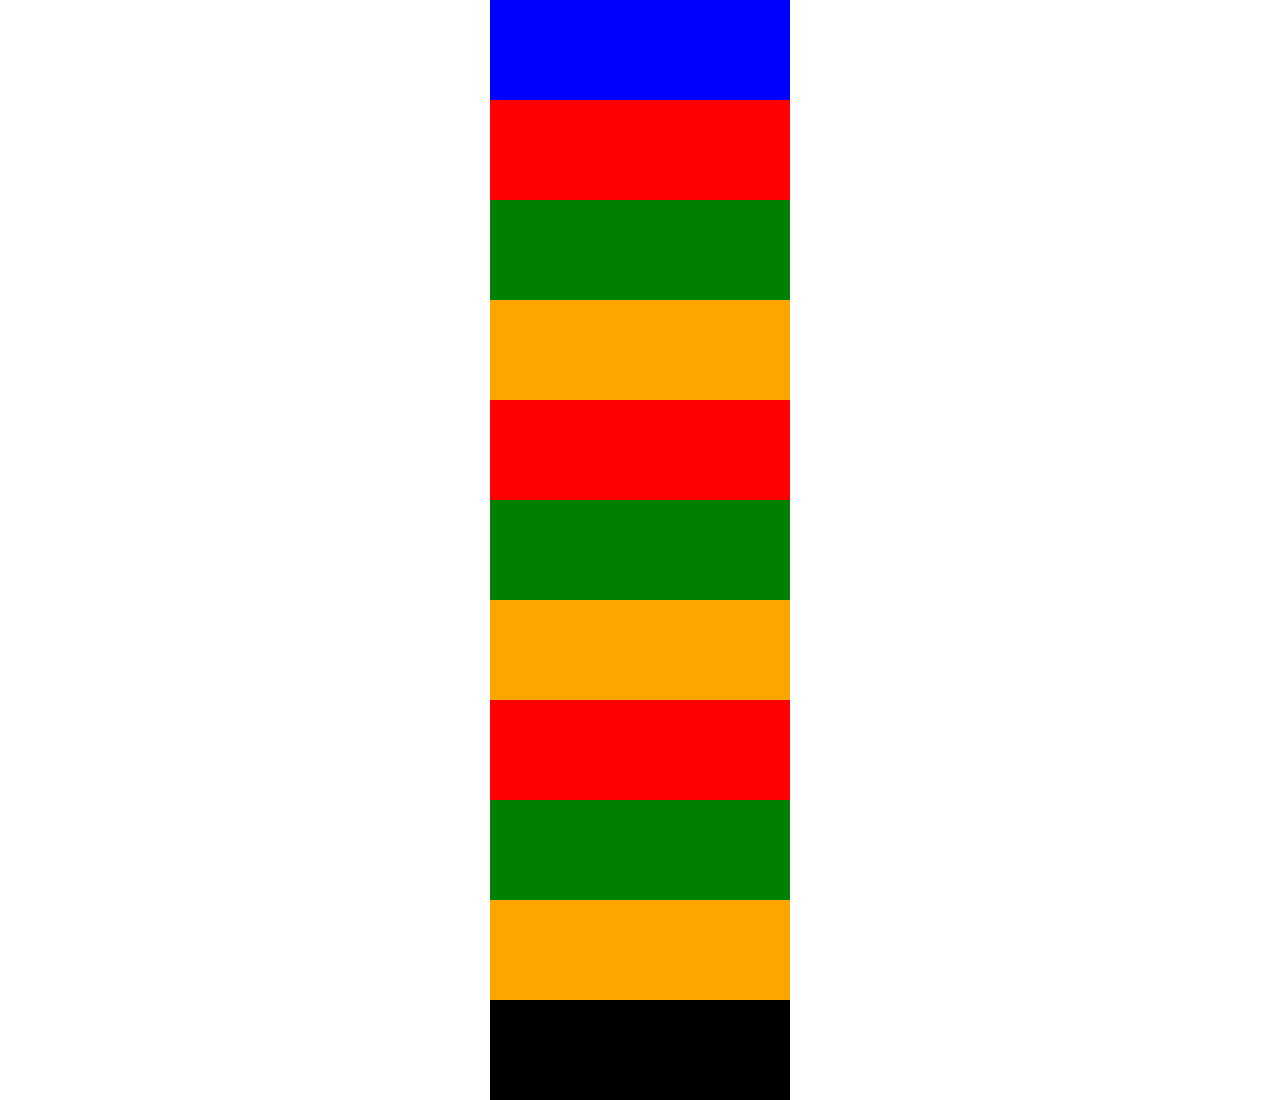
<file: index.html>
<!doctype html><html lang="en"><head><meta charset="UTF-8"><meta name="viewport" content="width=device-width, user-scalable=no, initial-scale=1.0, maximum-scale=1.0, minimum-scale=1.0"><meta http-equiv="X-UA-Compatible" content="ie=edge"><title>Document</title><link rel="stylesheet" href="style.0699c4c0.css"></head><body> <div id="header"></div> <div class="important"></div> <div class="interesting"></div> <div class="surprising"></div> <div class="important" id="qa-block"></div> <div class="interesting"></div> <div class="surprising"></div> <div class="important"></div> <div class="interesting"></div> <div class="surprising"></div> <div id="footer"></div> </body></html>
</file>
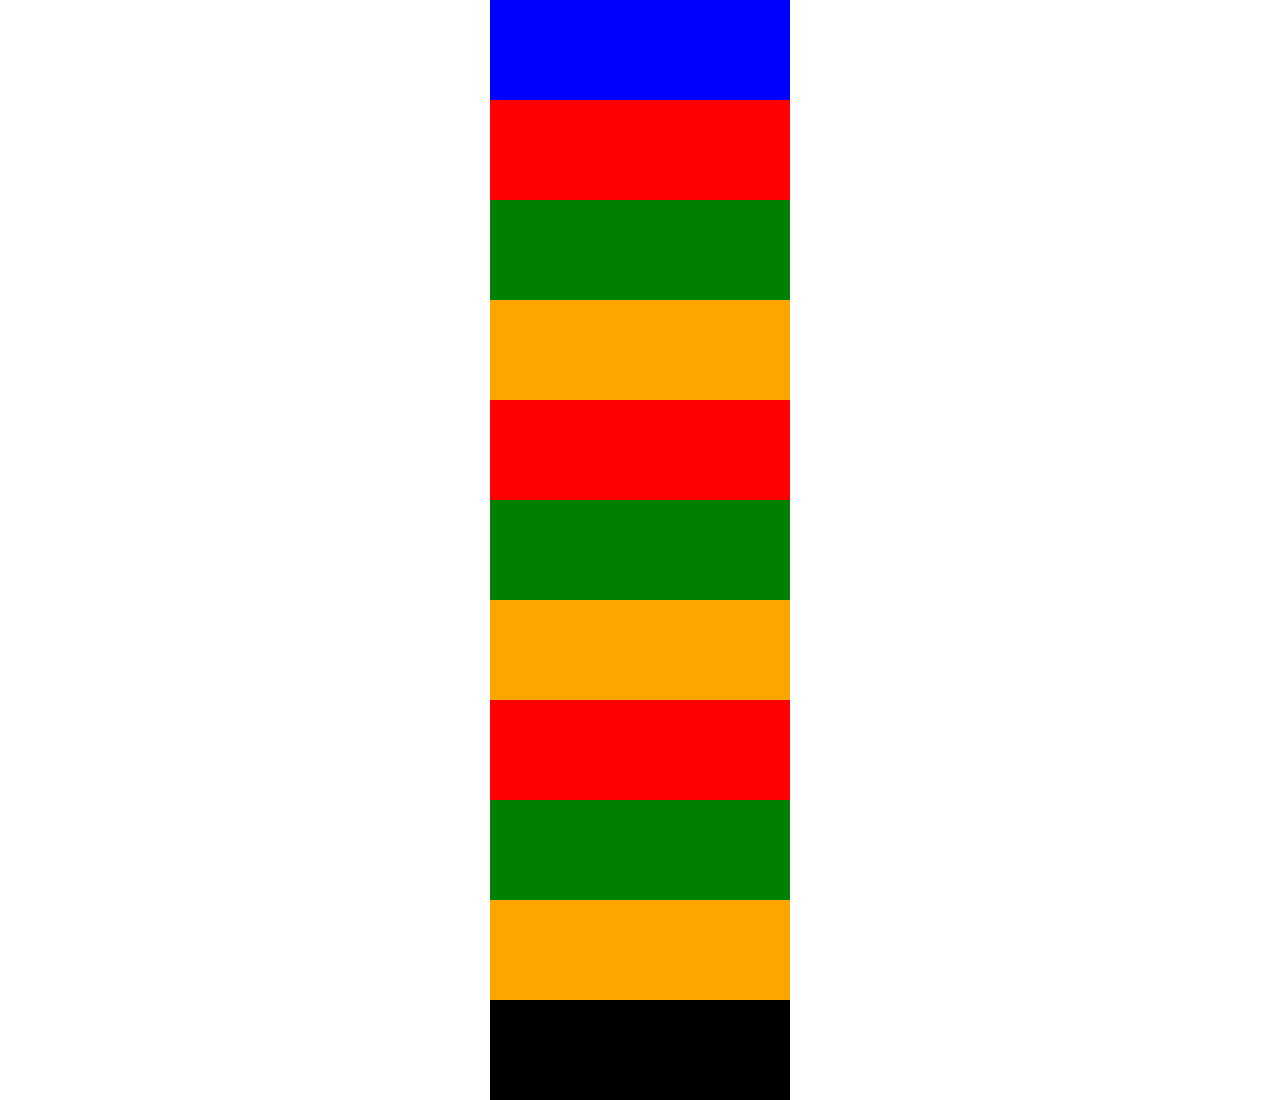
<file: src/index.html>
<!doctype html>
<html lang="en">
  <head>
    <meta charset="UTF-8">
    <meta name="viewport"
          content="width=device-width, user-scalable=no, initial-scale=1.0, maximum-scale=1.0, minimum-scale=1.0">
    <meta http-equiv="X-UA-Compatible" content="ie=edge">
    <title>Document</title>
    <link rel="stylesheet" href="./style.css">
  </head>
  <body>
    <div id="header"></div>

    <div class="important"></div>
    <div class="interesting"></div>
    <div class="surprising"></div>

    <div class="important" id="qa-block"></div>
    <div class="interesting"></div>
    <div class="surprising"></div>

    <div class="important"></div>
    <div class="interesting"></div>
    <div class="surprising"></div>

    <div id="footer"></div>
  </body>
</html>
</file>
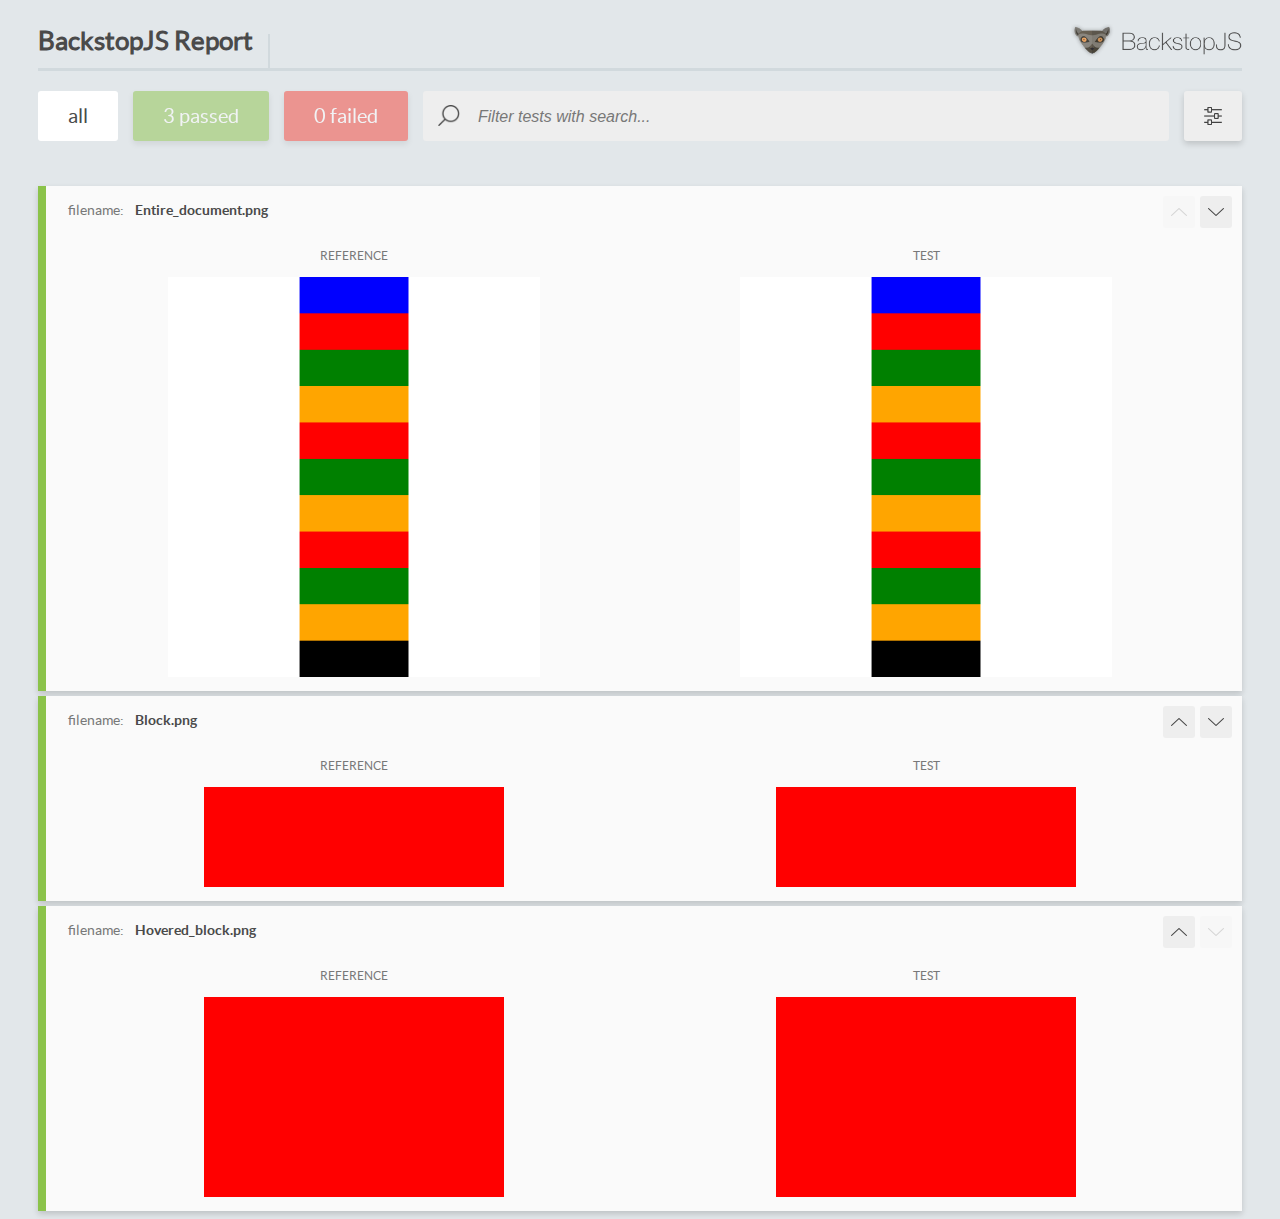
<file: report/html_report/index.html>
<!DOCTYPE html>
<html>
  <head>
    <meta charset="utf-8">
    <title>BackstopJS Report</title>

    <style>
      @font-face {
          font-family: 'latoregular';
          src: url('./assets/fonts/lato-regular-webfont.woff2') format('woff2'),
              url('./assets/fonts/lato-regular-webfont.woff') format('woff');
          font-weight: 400;
          font-style: normal;
      }
      @font-face {
          font-family: 'latobold';
          src: url('./assets/fonts/lato-bold-webfont.woff2') format('woff2'),
              url('./assets/fonts/lato-bold-webfont.woff') format('woff');
          font-weight: 700;
          font-style: normal;
      }

      .ReactModal__Body--open {
          overflow: hidden;
      }
      .ReactModal__Body--open .header {
        display: none;
      }

    </style>
  </head>
  <body style="background-color: #E2E7EA">
    <div id="root">

    </div>
    <script type="text/javascript">
      function report (report) { // eslint-disable-line no-unused-vars
        window.tests = report;
      }
    </script>
    <script type="text/javascript" src="config.js"></script>
    <script type="text/javascript" src="index_bundle.js"></script>
  </body>
</html>
</file>
<file: style.0699c4c0.css>
body{margin:0;--block-height:200px}#footer,#header,.important,.interesting,.surprising{width:300px;height:100px;margin:0 auto}#header{background-color:#00f}#footer{background-color:#000}.important{background-color:red}.interesting{background-color:green}.surprising{background-color:orange}#footer:hover,#header:hover,.important:hover,.interesting:hover,.surprising:hover{height:var(--block-height)}
/*# sourceMappingURL=style.0699c4c0.css.map */
</file>
<file: src/style.css>
body {
  margin: 0;
  --block-height: 200px;
}

#header,
#footer,
.important,
.interesting,
.surprising {
  width: 300px;
  height: 100px;
  margin: 0 auto;
}

#header {
  background-color: blue;
}

#header:hover {
  height: var(--block-height);
}

#footer {
  background-color: black;
}

#footer:hover {
  height: var(--block-height);
}

.important {
  background-color: red;
}

.important:hover {
  height: var(--block-height);
}

.interesting {
  background-color: green;
}

.interesting:hover {
  height: var(--block-height);
}

.surprising {
  background-color: orange;
}

.surprising:hover {
  height: var(--block-height);
}
</file>
